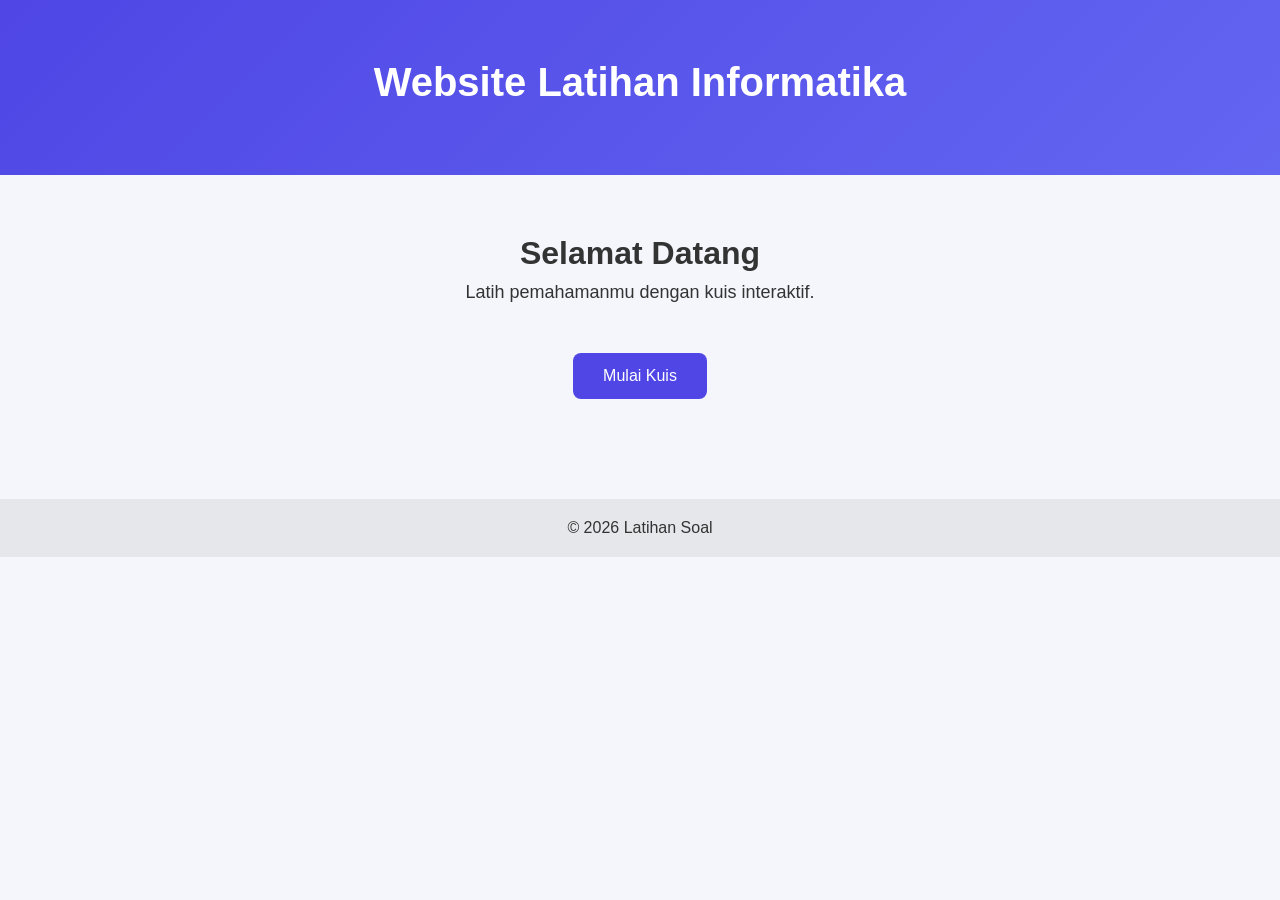
<file: index.html>
<!doctype html>
<html lang="id">
  <head>
    <meta charset="UTF-8" />
    <meta name="viewport" content="width=device-width, initial-scale=1.0" />
    <title>Beranda - Latihan Soal</title>
    <link rel="stylesheet" href="style.css" />
  </head>

  <body>
    <header>
      <h1>Website Latihan Informatika</h1>
    </header>

    <section class="hero">
      <h2>Selamat Datang</h2>
      <p>Latih pemahamanmu dengan kuis interaktif.</p>

      <a href="materi.html">
        <button class="start-btn">Mulai Kuis</button>
      </a>
    </section>

    <footer>
      <p>© 2026 Latihan Soal</p>
    </footer>
  </body>
</html>
</file>
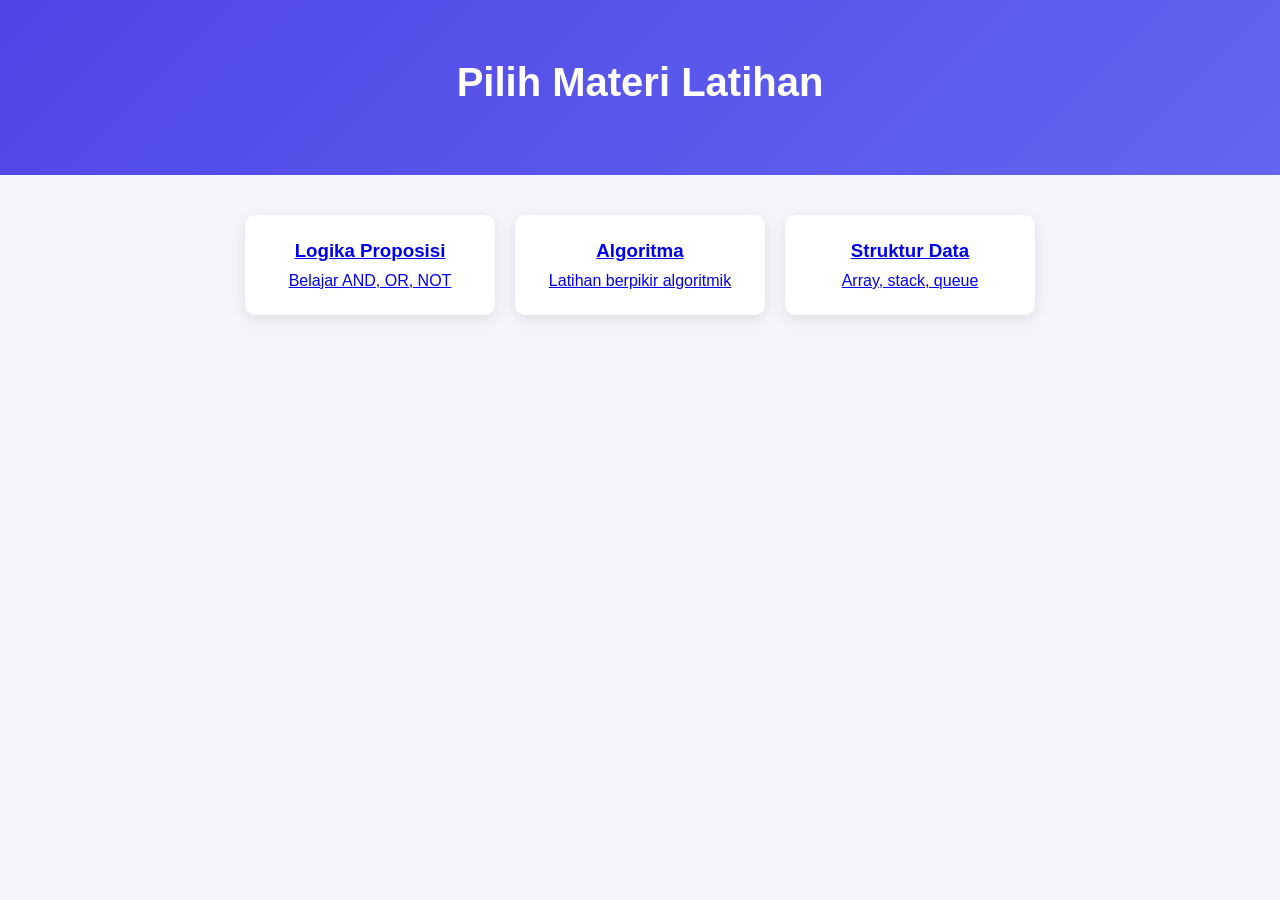
<file: materi.html>
<!doctype html>
<html lang="id">
  <head>
    <meta charset="UTF-8" />
    <meta name="viewport" content="width=device-width, initial-scale=1.0" />
    <title>Pilih Materi</title>
    <link rel="stylesheet" href="style.css" />
  </head>

  <body>
    <header>
      <h1>Pilih Materi Latihan</h1>
    </header>

    <section class="info">
      <a href="quiz.html?materi=logika">
        <div class="card">
          <h3>Logika Proposisi</h3>
          <p>Belajar AND, OR, NOT</p>
        </div>
      </a>

      <a href="quiz.html?materi=algoritma">
        <div class="card">
          <h3>Algoritma</h3>
          <p>Latihan berpikir algoritmik</p>
        </div>
      </a>

      <a href="quiz.html?materi=struktur">
        <div class="card">
          <h3>Struktur Data</h3>
          <p>Array, stack, queue</p>
        </div>
      </a>
    </section>
  </body>
</html>
</file>
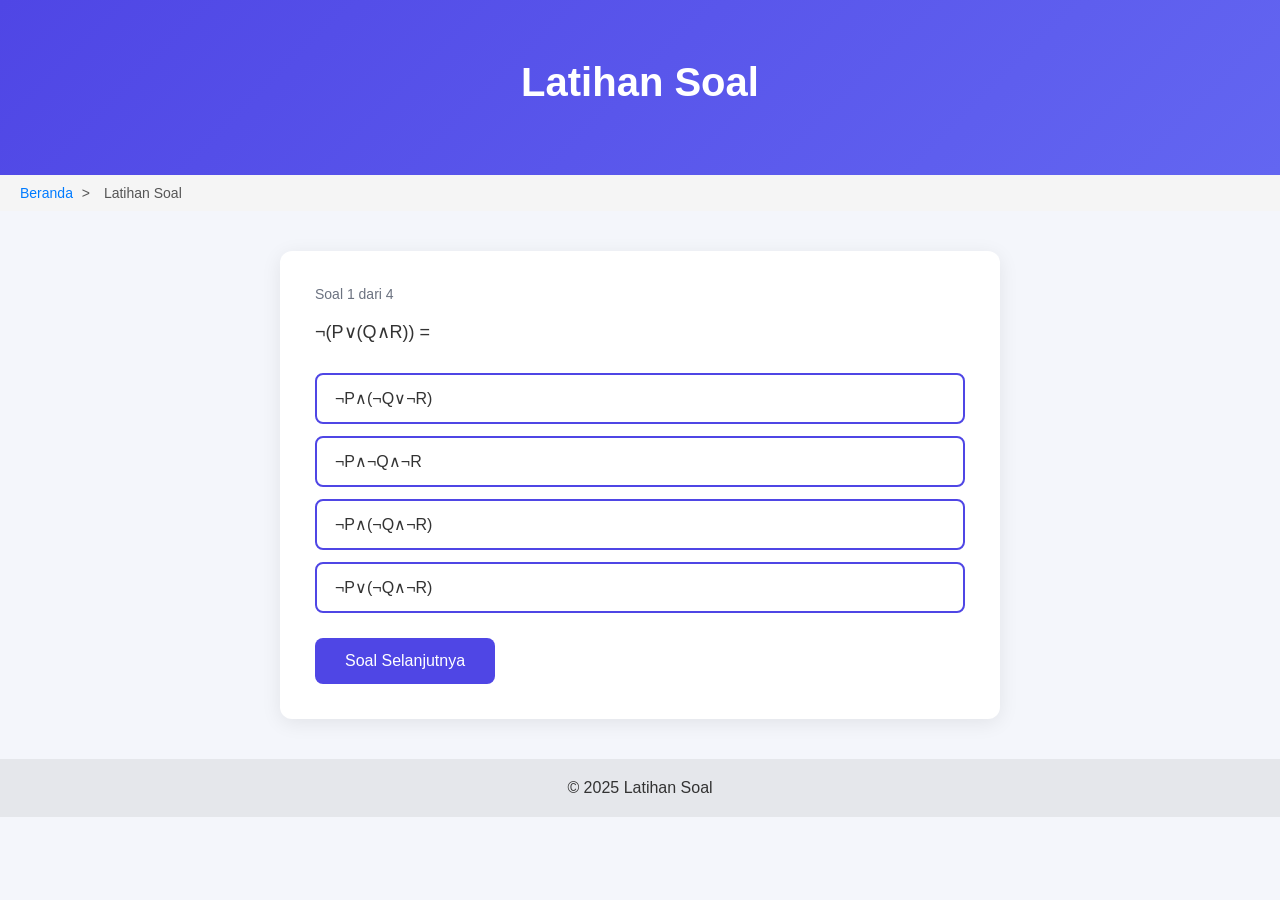
<file: quiz.html>
<!doctype html>
<html lang="id">
  <head>
    <meta charset="UTF-8" />
    <meta name="viewport" content="width=device-width, initial-scale=1.0" />
    <title>Latihan Soal</title>
    <link rel="stylesheet" href="style.css" />
  </head>

  <body>
    <header>
      <h1>Latihan Soal</h1>
    </header>
    <nav class="breadcrumb"><a href="index.html">Beranda</a> <span>></span> <span>Latihan Soal</span></nav>
    <main>
      <section class="quiz-container">
        <!-- nomor soal -->
        <div class="question-number" id="questionNumber">Soal 1</div>

        <!-- soal -->
        <div id="question"></div>

        <!-- pilihan jawaban -->
        <div id="answers" class="answers"></div>

        <!-- tombol next -->
        <button onclick="nextQuestion()" class="start-btn">Soal Selanjutnya</button>

        <!-- hasil -->
        <div id="result" style="display: none">
          <h2 id="scoreText"></h2>

          <br />

          <a href="index.html">
            <button class="start-btn">Kembali ke Menu Utama</button>
          </a>
        </div>
      </section>
    </main>

    <footer>
      <p>© 2025 Latihan Soal</p>
    </footer>

    <script src="script.js"></script>
  </body>
</html>
</file>
<file: style.css>
* {
  margin: 0;
  padding: 0;
  box-sizing: border-box;
  font-family: Arial, Helvetica, sans-serif;
}

body {
  background: #f4f6fb;
  color: #333;
}

/* HEADER */

header {
  background: linear-gradient(135deg, #4f46e5, #6366f1);
  color: white;
  text-align: center;
  padding: 60px 20px;
}

header h1 {
  font-size: 40px;
  margin-bottom: 10px;
}

/* HERO */

.hero {
  text-align: center;
  padding: 60px 20px;
  max-width: 800px;
  margin: auto;
}

.hero h2 {
  font-size: 32px;
  margin-bottom: 10px;
}

.hero p {
  margin-bottom: 25px;
  font-size: 18px;
}

/* BUTTON */

.start-btn {
  padding: 14px 30px;
  font-size: 16px;
  border: none;
  border-radius: 8px;
  background: #4f46e5;
  color: white;
  cursor: pointer;
  transition: all 0.2s ease;
  margin-top: 25px;
}

.start-btn:hover {
  background: #3730a3;
}

.start-btn:active {
  transform: scale(0.95);
}

/* INFO CARD */

.info {
  display: flex;
  justify-content: center;
  gap: 20px;
  padding: 40px;
  flex-wrap: wrap;
}

.card {
  background: white;
  padding: 25px;
  width: 250px;
  border-radius: 10px;
  box-shadow: 0 4px 15px rgba(0, 0, 0, 0.1);
  text-align: center;
  transition: 0.2s;
}

.card:hover {
  transform: translateY(-5px);
}

.card h3 {
  margin-bottom: 10px;
}

/* ========================= */
/* QUIZ LAYOUT */
/* ========================= */

.quiz-container {
  max-width: 720px;
  margin: 40px auto;
  background: white;
  padding: 35px;
  border-radius: 12px;
  box-shadow: 0 4px 20px rgba(0, 0, 0, 0.08);
}

/* QUESTION */

#question {
  font-size: 18px;
  line-height: 1.7;
  text-align: left;
  margin-bottom: 25px;
  white-space: pre-line;
}

/* QUESTION NUMBER */

.question-number {
  font-size: 14px;
  color: #6b7280;
  margin-bottom: 15px;
}

/* ANSWERS */

.answers {
  display: flex;
  flex-direction: column;
  gap: 12px;
}

/* ANSWER BUTTON */

.answers button {
  text-align: left;
  font-size: 16px;
  padding: 14px 18px;
  border-radius: 8px;
  border: 2px solid #4f46e5;
  background: white;
  color: #333;
  cursor: pointer;
  transition: all 0.2s ease;
}

/* HOVER */

.answers button:hover {
  background: #eef2ff;
}

/* SELECTED */

.answers button.selected {
  background: #4f46e5;
  color: white;
}

/* DISABLED */

.answers button.disabled {
  background: #e5e7eb;
  color: #9ca3af;
  border: 2px solid #d1d5db;
  cursor: not-allowed;
}

/* FOOTER */

footer {
  text-align: center;
  padding: 20px;
  background: #e5e7eb;
  margin-top: 40px;
}

/* RESPONSIVE */

@media (max-width: 768px) {
  header h1 {
    font-size: 30px;
  }

  .hero h2 {
    font-size: 24px;
  }

  .info {
    flex-direction: column;
    align-items: center;
  }

  .quiz-container {
    margin: 20px;
    padding: 25px;
  }
}

.breadcrumb {
  padding: 10px 20px;
  background: #f5f5f5;
  font-size: 14px;
}

.breadcrumb a {
  text-decoration: none;
  color: #007bff;
  font-weight: 500;
}

.breadcrumb a:hover {
  text-decoration: underline;
}

.breadcrumb span {
  margin: 0 5px;
  color: #555;
}
</file>
